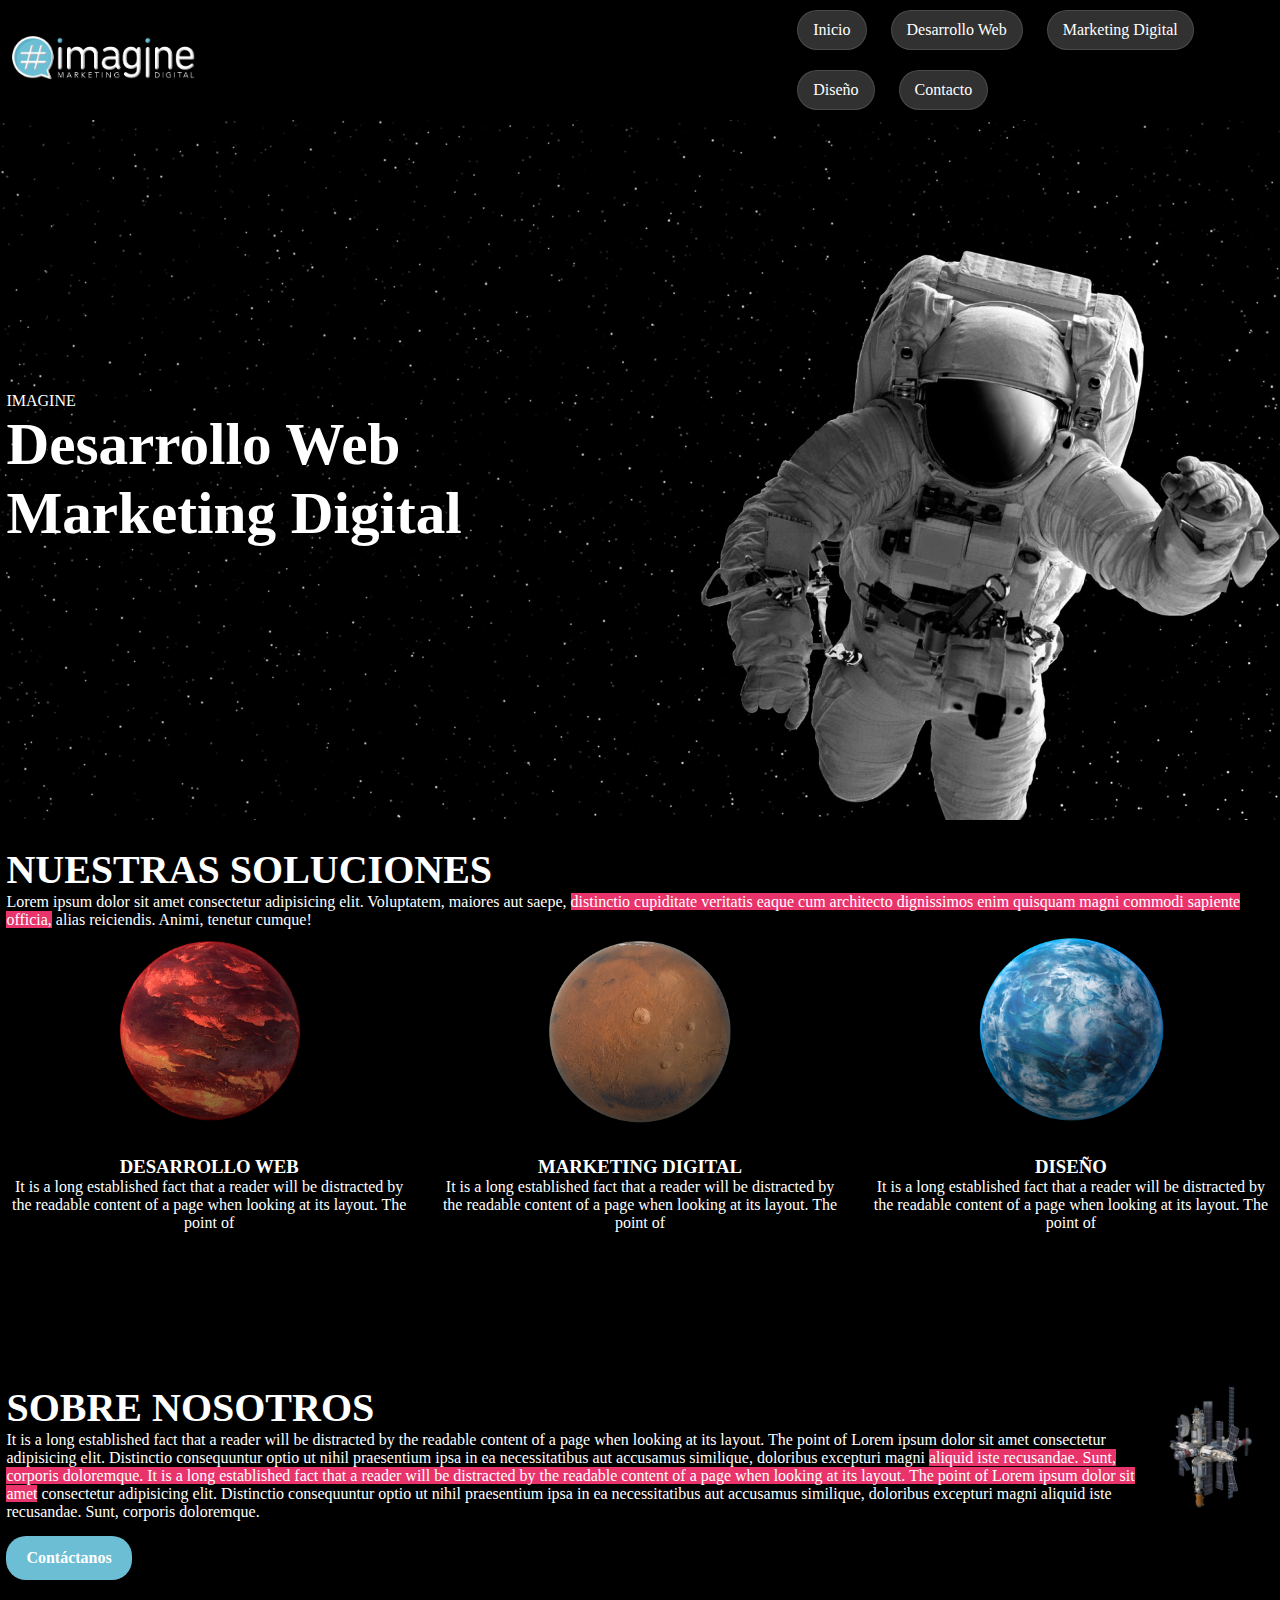
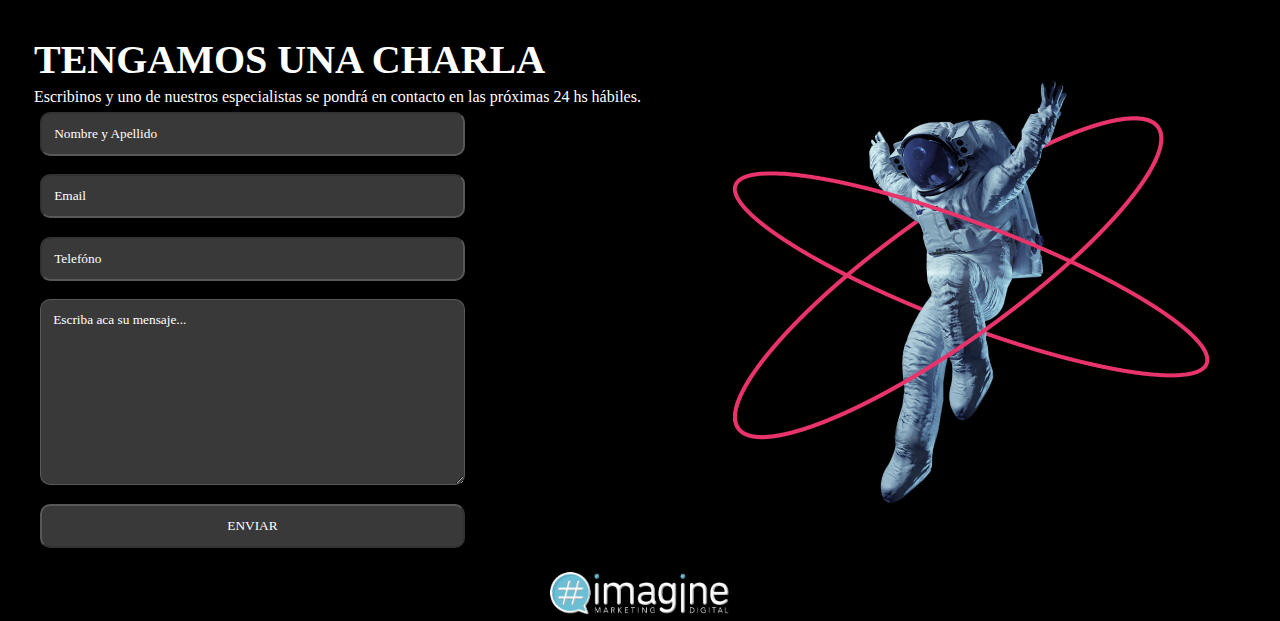
<file: index.html>
<!DOCTYPE html>
    <html lang="es">

        <head>
            <meta charset="UTF-8">
            <meta http-equiv="X-UA-Compatible" content="IE=edge">
            <meta name="viewport" content="width=device-width, initial-scale=1.0">
            <link rel="stylesheet" href="css/style.css">
            <link rel="shortcut icon" href="img/favicon.png">
            <title>Prueba</title>
        </head>
        
        <body>
            <div class="grid-container">

                <!--Header-->
                <header>
                    <div class="logo-home"> <!--Logo-->
                        <a href="index.html"><img src="img/logo.png" alt="logo" width="25%"></a>
                    </div>

                    <!--Menu de navegación-->
                    <div class="menu">
                        <nav>
                            <ul>
                                <li><a href=""> Inicio </a></li>
                                <li><a href="pages/desarrollo-web.html"> Desarrollo Web </a></li>
                                <li><a href="pages/marketing-digital.html"> Marketing Digital </a></li>
                                <li><a href="pages/diseno.html"> Diseño </a></li>
                                <li><a href="pages/contacto.html"> Contacto </a></li>               
                            </ul>
                        </nav>
                </div>
                <!-- Fin Menu de navegación-->

                </header>
                <!--Fin Header-->

                <!--Banner-->
                <section class="banner">
                    <p>IMAGINE</p>
                    <h1>Desarrollo Web</h1>
                    <h2>Marketing Digital</h2>
                </section>
                <!--Fin Banner-->

                <!--Seccion nuestras soluciones-->
                <main class="solutions">
                    <div class="row-solutions">
                        <h2>NUESTRAS SOLUCIONES</h2>
                        <p>
                            Lorem ipsum dolor sit amet consectetur adipisicing elit. Voluptatem, maiores aut saepe, <span>distinctio cupiditate veritatis eaque cum architecto dignissimos enim quisquam magni commodi sapiente officia,</span> alias reiciendis. Animi, tenetur cumque!
                        </p>
                    </div>

                    <div class="flex-solutions">
                        <div class="item-solutions"> <!--Box de soluciones-->
                            <a href="pages/desarrollo-web.html"><img src="img/img-solutions-desarrollo.png" alt="planeta rojo" width="50%"></a>
                            <h3>DESARROLLO WEB</h3>
                            <p>
                                It is a long established fact that a reader will be distracted by 
                                the readable content of a page when looking at its layout. The point of
                            </p>
                        </div>

                        <div class="item-solutions"> <!--Box de soluciones-->
                            <a href="pages/marketing-digital.html"><img src="img/img-solutions-marketing.png" alt="planeta azul" width="50%"></a>
                            <h3>MARKETING DIGITAL</h3>
                            <p>
                                It is a long established fact that a reader will be distracted by 
                                the readable content of a page when looking at its layout. The point of
                            </p>
                        </div>

                        <div class="item-solutions"> <!--Box de soluciones-->
                            <a href="pages/diseno.html"><img src="img/img-solutions-diseno.png" alt="planeta azul" width="50%"></a>
                            <h3>DISEÑO</h3>
                            <p>
                                It is a long established fact that a reader will be distracted by 
                                the readable content of a page when looking at its layout. The point of
                            </p>
                        </div>
                    </div>
                </main>
                <!--Fin nuestras soluciones-->

                <!--Sobre nosotros-->
                <section class="about">
                    <div class="text-about">  <!--Box de nosotros-->
                        <h2>SOBRE NOSOTROS</h2>
                        
                        <p>
                            It is a long established fact that a reader will be distracted by the readable content of a page when looking at its layout. The point of Lorem ipsum dolor sit amet consectetur adipisicing elit. Distinctio consequuntur optio ut nihil praesentium ipsa in ea necessitatibus aut accusamus similique, doloribus excepturi magni <span>aliquid iste recusandae. Sunt, corporis doloremque. It is a long established fact that a reader will be distracted by the readable content of a page when looking at its layout. The point of Lorem ipsum dolor sit amet</span> consectetur adipisicing elit. Distinctio consequuntur optio ut nihil praesentium ipsa in ea necessitatibus aut accusamus similique, doloribus excepturi magni aliquid iste recusandae. Sunt, corporis doloremque.
                        </p>

                        <a href="pages/contacto.html">Contáctanos</a>
                    </div>

                    <div class="img-about">                        
                        <img src="img/img-nosotros.png" alt="satelite del espacio" width="100%">
                    </div>
                </section>
                <!--Fin Sobre nosotros-->

                <!--Contacto-->
                <section class="contact"> 
                    <div class="form"> <!--Texto y Form-->

                        <h2>TENGAMOS UNA CHARLA</h2>

                        <p>
                            Escribinos y uno de nuestros especialistas se pondrá en  contacto en las próximas 24 hs hábiles.
                        </p>   

                        <form method="post" enctype="application/x-www-form-urlencoded">

                            <input type="text" name="name" id="name" placeholder="Nombre y Apellido" required>

                            <input type="email" name="email" id="email" placeholder="Email" required>

                            <input type="tel" name="phone" id="phone" placeholder="Telefóno" required>

                            <textarea name="message" id="message" cols="30" rows="10" placeholder="Escriba aca su mensaje..."></textarea>

                            <input type="submit" value="ENVIAR">
                        </form>
                    </div>

                    <div class="img-contact">                        
                        <img src="img/astro-redes.png" alt="astronauta de traje blanco saltando con uno anillos rodeandolos" width="100%">
                    </div>
                </section>
                <!--Fin de contacto-->

                <!--Footer-->
                <footer>
                    <div class="copyright">
                        <a href="index.html"><img src="img/logo.png" alt="logo" width="15%" ></a>
                    </div>
                </footer>
                <!--Fin Footer-->
            
        </div>
    </body>
</html>
</file>
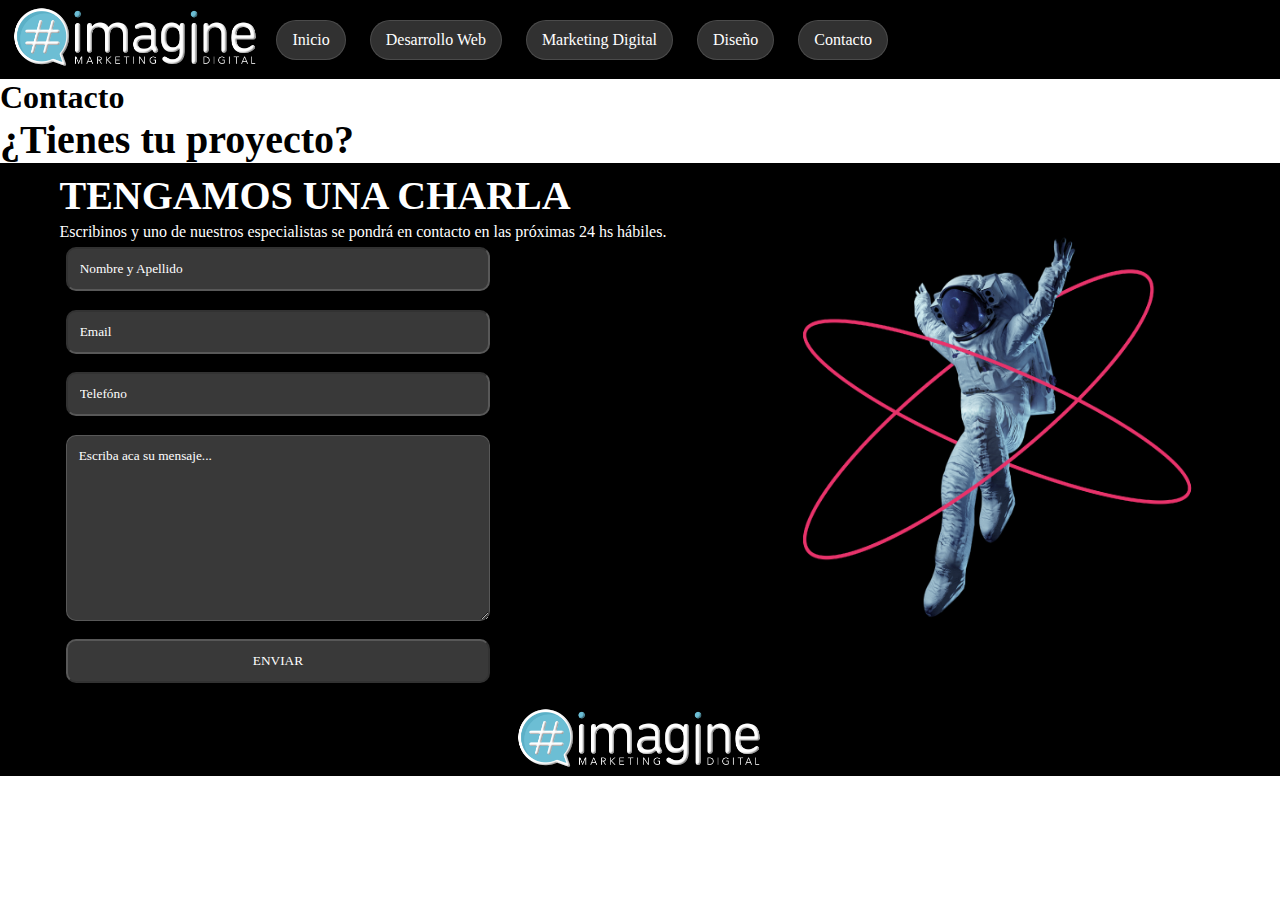
<file: pages/contacto.html>
<!DOCTYPE html>
<html lang="es">

    <head>
        <meta charset="UTF-8">
        <meta http-equiv="X-UA-Compatible" content="IE=edge">
        <meta name="viewport" content="width=device-width, initial-scale=1.0">
        <link rel="stylesheet" href="../css/style.css">
        <link rel="shortcut icon" href="../img/favicon.png">
        <title>Contacto - Imagine</title>
    </head>

    <body>
        <!--Header-->
        <header>
            <div class="logo-home">
                <a href="../index.html"><img src="../img/logo.png" alt="logo" width="260px" height="75px"></a>
            </div>

            <!--Menu de navegación-->
            <div class="menu">
                <nav>
                    <ul>
                        <li><a href="../index.html"> Inicio </a></li>
                        <li><a href="desarrollo-web.html"> Desarrollo Web </a></li>
                        <li><a href="marketing-digital.html"> Marketing Digital </a></li>
                        <li><a href="diseno.html"> Diseño </a></li>
                        <li><a href=""> Contacto </a></li>                   
        
                    </ul>
                </nav>
            </div>
            <!-- Fin Menu de navegación-->
    
        </header>
        <!--Fin Header-->

        <main>

            <!--Banner-->
            <section>
                <div class="banner-contact">
                    <h1>Contacto</h1>
                    <h2>¿Tienes tu proyecto?</h2>
                </div>
            </section>
            <!--Fin Banner-->

            <!--contacto-->
            <section>
                
            <!--Contacto-->
            <section>
                
                <div class="contact">
                    
                    <div class="form"> <!--Texto y Form-->

                        <h2>TENGAMOS UNA CHARLA</h2>

                        <p>
                            Escribinos y uno de nuestros especialistas se pondrá en  contacto en las próximas 24 hs hábiles.
                        </p>   

                        <form method="post" enctype="application/x-www-form-urlencoded">

                            <input type="text" name="name" id="name" placeholder="Nombre y Apellido" required>

                            <input type="email" name="email" id="email" placeholder="Email" required>

                            <input type="tel" name="phone" id="phone" placeholder="Telefóno" required>

                            <textarea name="message" id="message" cols="30" rows="10" placeholder="Escriba aca su mensaje..."></textarea>

                            <input type="submit" value="ENVIAR">
                        </form>
                    </div>

                    <div class="img-contact">                        
                        <img src="../img/astro-redes.png" alt="astronauta de traje blanco saltando con uno anillos rodeandolos" width="448px" height="404px">
                    </div>

                </div>
                </section>
            <!--Fin de contacto-->


        </main>

        <!--Footer-->
        <footer>
            <div class="footer">
                <a href="../index.html"><img src="../img/logo.png" alt="logo" width="260px" height="75px"></a>
            </div>
        </footer>
        <!--Fin Footer-->

    </body>

</html>
</file>
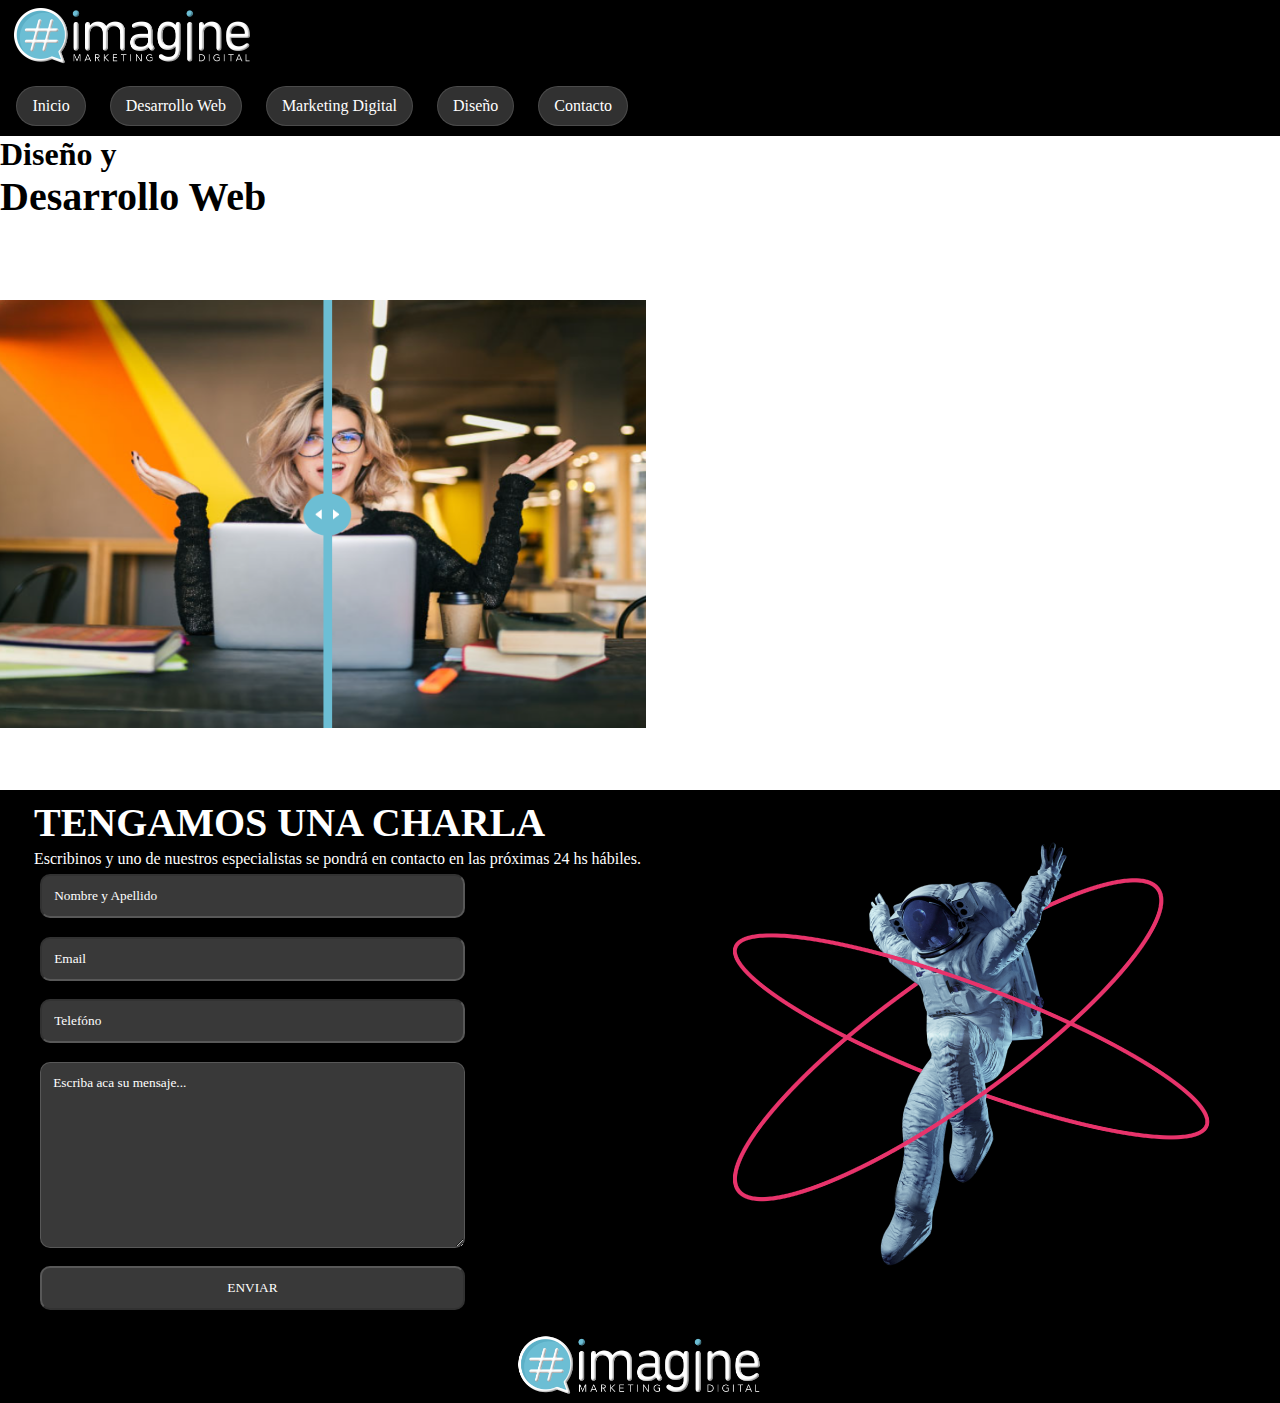
<file: pages/desarrollo-web.html>
<!DOCTYPE html>
<html lang="es">

    <head>
        <meta charset="UTF-8">
        <meta http-equiv="X-UA-Compatible" content="IE=edge">
        <meta name="viewport" content="width=device-width, initial-scale=1.0">
        <link rel="stylesheet" href="../css/style.css">
        <link rel="shortcut icon" href="../img/favicon.png">
        <title>Desarrollo Web - Imagine</title>
    </head>

    <body>
        <div class="grid-container-dw">
            <!--Header-->
            <header>
                <div class="div-header">
                    <div class="logo-home">
                        <a href="../index.html"><img src="../img/logo.png" alt="logo" width="25%"></a>
                    </div>

                    <!--Menu de navegación-->
                    <div class="menu">
                        <nav>
                            <ul>
                                <li><a href="../index.html"> Inicio </a></li>
                                <li><a href=""> Desarrollo Web </a></li>
                                <li><a href="marketing-digital.html"> Marketing Digital </a></li>
                                <li><a href="diseno.html"> Diseño </a></li>
                                <li><a href="contacto.html"> Contacto </a></li>                   
                
                            </ul>
                        </nav>
                    </div>
                    <!-- Fin Menu de navegación-->
                </div>
            </header>
            <!--Fin Header-->

            <main>

                <!--Banner-->

                <section>
                    <div class="banner-dw">
                        <h1>Diseño y</h1>
                        <h2>Desarrollo Web</h2>
                        <h3>Llevamos su negocio al siguiente nivel</h3>
                    </div>
                </section>
                <!--Fin Banner-->

                <!--Descripcion del servicio-->
                <section>
                    <div class="dev-web"> 

                        <div class="item-web"> <!--Box de texto servicio-->
                            <h3>SIN IMAGINE</h3>
                            <p>
                                It is a long established fact that a reader will be distracted by 
                                the readable content of a page when looking at its layout. The point of
                                It is a long established fact that a reader will be distracted by 
                                the readable content of a page when looking at its layout. The point of
                            </p>
                        </div>

                        <div class="item-web"> <!--Box de imagen-->
                            <img src="../img/img-dw.png" alt="chica con lentes en oficina" width="646px" height="428px"> 
                        </div>

                        <div class="item-web"> <!--Box de texto servicio-->
                            <h3>CON IMAGINE</h3>
                            <p>
                                It is a long established fact that a reader will be distracted by 
                                the readable content of a page when looking at its layout. The point of
                                It is a long established fact that a reader will be distracted by 
                                the readable content of a page when looking at its layout. The point of
                            </p>
                        </div>

                    </div>
                </section>
                <!--Fin Descripcion del servicio-->

                <!--Contacto-->
                <section>
                    
                    <div class="contact">
                        
                        <div class="form"> <!--Texto y Form-->

                            <h2>TENGAMOS UNA CHARLA</h2>

                            <p>
                                Escribinos y uno de nuestros especialistas se pondrá en  contacto en las próximas 24 hs hábiles.
                            </p>   

                            <form method="post" enctype="application/x-www-form-urlencoded">

                                <input type="text" name="name" id="name" placeholder="Nombre y Apellido" required>

                                <input type="email" name="email" id="email" placeholder="Email" required>

                                <input type="tel" name="phone" id="phone" placeholder="Telefóno" required>

                                <textarea name="message" id="message" cols="30" rows="10" placeholder="Escriba aca su mensaje..."></textarea>

                                <input type="submit" value="ENVIAR">
                            </form>
                        </div>

                        <div class="img-contact">                        
                            <img src="../img/astro-redes.png" alt="astronauta de traje blanco saltando con uno anillos rodeandolos" width="100%">
                        </div>

                    </div>
                    </section>
                <!--Fin de contacto-->

            </main>

            <!--Footer-->
            <footer>
                <div class="copyright">
                    <a href="../index.html"><img src="../img/logo.png" alt="logo" width="260px" height="75px"></a>
                </div>
            </footer>
            <!--Fin Footer-->
        </div>
    </body>

</html>
</file>
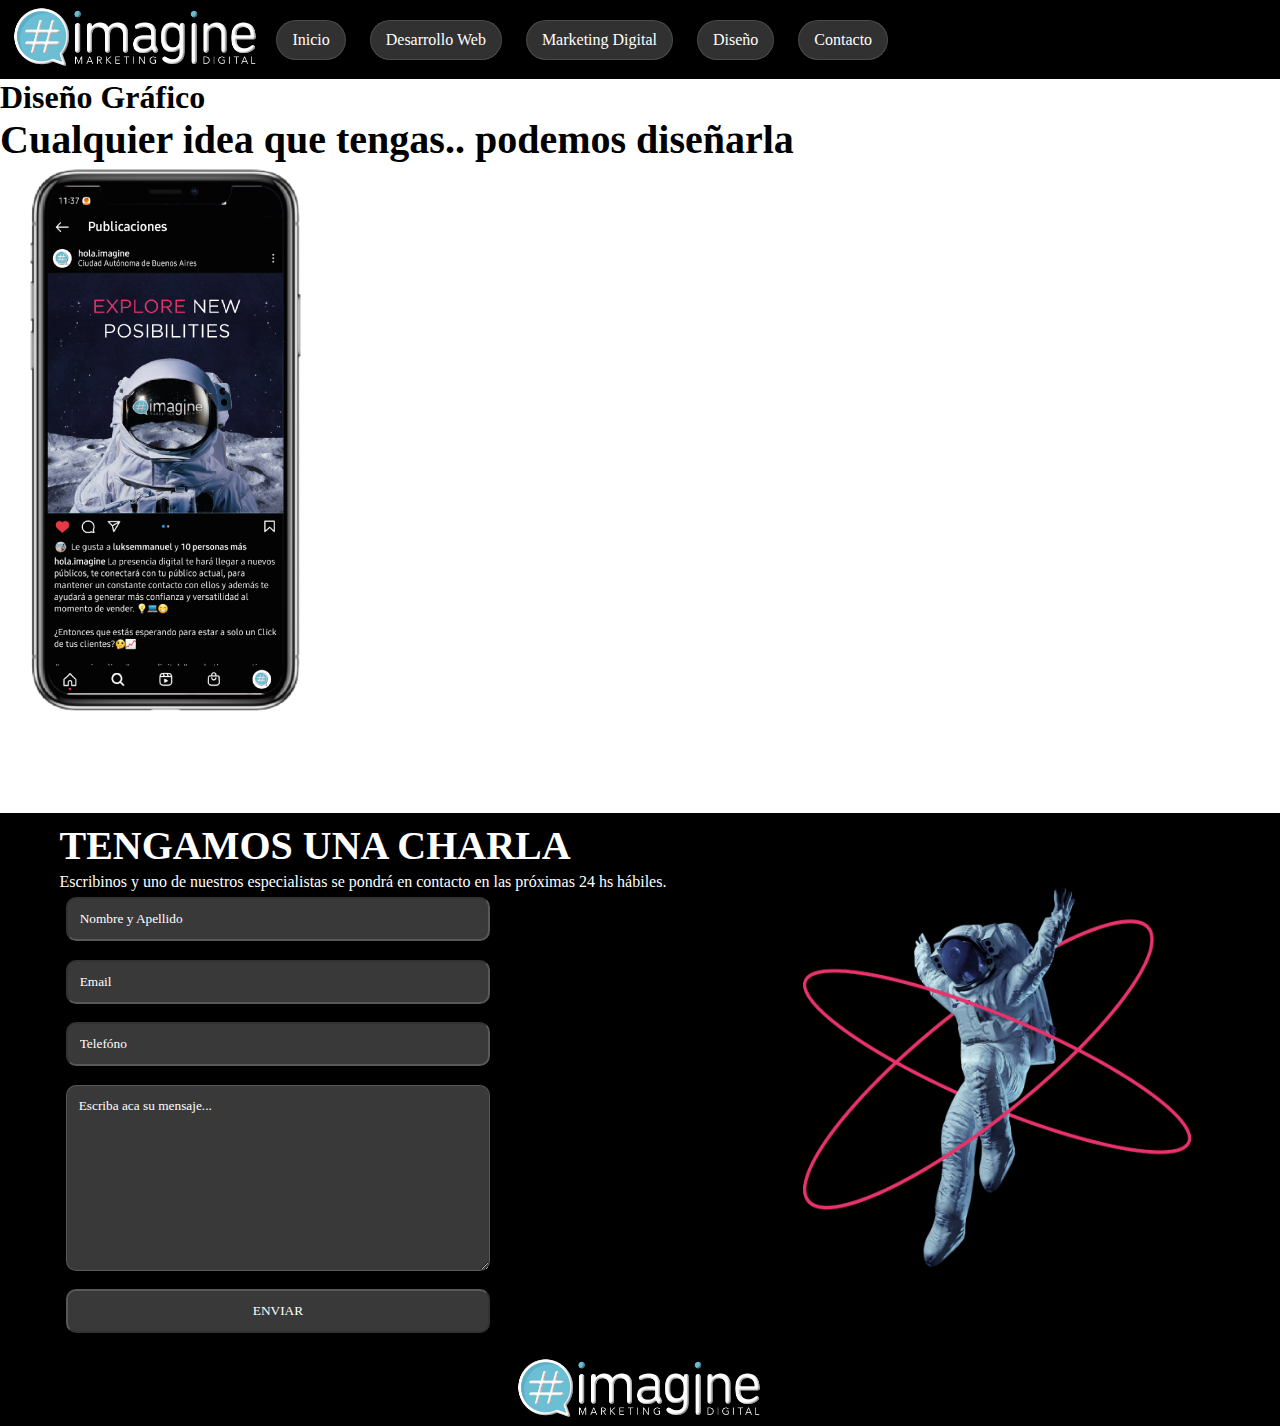
<file: pages/diseno.html>
<!DOCTYPE html>
<html lang="es">

    <head>
        <meta charset="UTF-8">
        <meta http-equiv="X-UA-Compatible" content="IE=edge">
        <meta name="viewport" content="width=device-width, initial-scale=1.0">
        <link rel="stylesheet" href="../css/style.css">
        <link rel="shortcut icon" href="../img/favicon.png">
        <title>Diseño - Imagine</title>
    </head>

    <body>
        <!--Header-->
        <header>
            <div class="logo-home">
                <a href="../index.html"><img src="../img/logo.png" alt="logo" width="260px" height="75px"></a>
            </div>

            <!--Menu de navegación-->
            <div class="menu">
                <nav>
                    <ul>
                        <li><a href="../index.html"> Inicio </a></li>
                        <li><a href="desarrollo-web.html"> Desarrollo Web </a></li>
                        <li><a href="marketing-digital.html"> Marketing Digital </a></li>
                        <li><a href=""> Diseño </a></li>
                        <li><a href="contacto.html"> Contacto </a></li>                   
        
                    </ul>
                </nav>
            </div>
            <!-- Fin Menu de navegación-->
    
        </header>
        <!--Fin Header-->

        <main>

            <!--Banner-->
            <section>
                <div class="banner-design">
                    <h1>Diseño Gráfico</h1>
                    <h2>Cualquier idea que tengas.. podemos diseñarla</h2>
                </div>
            </section>
            <!--Fin Banner-->

            <!--Descripcion del servicio-->
            <section>
                <div class="design"> 

                    <div class="design-img"> <!--Box de Imagen-->

                        <img src="../img/celu-final.png" alt="manos con planta" width="323px" height="552px"> 

                    </div>

                    <div class="item-design"> <!--Box texto-->
                        <p>
                            It is a long established fact that a reader will be distracted by 
                            the readable content of a page when looking at its layout. The point of
                            It is a long established fact that a reader will be distracted by 
                            the readable content of a page when looking at its layout. The point of
                        </p>

                        <h3>Una imagen vale mas que mil palabras</h3>

                        <p>
                            It is a long established fact that a reader will be distracted by 
                            the readable content of a page when looking at its layout. The point of
                            It is a long established fact that a reader will be distracted by 
                            the readable content of a page when looking at its layout. The point of
                        </p>
                    </div>
                    
                </div>
            </section>
            <!--Fin Descripcion del servicio-->


            <!--Contacto-->
            <section>
                
                <div class="contact">
                    
                    <div class="form"> <!--Texto y Form-->

                        <h2>TENGAMOS UNA CHARLA</h2>

                        <p>
                            Escribinos y uno de nuestros especialistas se pondrá en  contacto en las próximas 24 hs hábiles.
                        </p>   

                        <form method="post" enctype="application/x-www-form-urlencoded">

                            <input type="text" name="name" id="name" placeholder="Nombre y Apellido" required>

                            <input type="email" name="email" id="email" placeholder="Email" required>

                            <input type="tel" name="phone" id="phone" placeholder="Telefóno" required>

                            <textarea name="message" id="message" cols="30" rows="10" placeholder="Escriba aca su mensaje..."></textarea>

                            <input type="submit" value="ENVIAR">
                        </form>
                    </div>

                    <div class="img-contact">                        
                        <img src="../img/astro-redes.png" alt="astronauta de traje blanco saltando con uno anillos rodeandolos" width="448px" height="404px">
                    </div>

                </div>
                </section>
            <!--Fin de contacto-->

        </main>

        <!--Footer-->
        <footer>
            <div class="footer">
                <a href="../index.html"><img src="../img/logo.png" alt="logo" width="260px" height="75px"></a>
            </div>
        </footer>
        <!--Fin Footer-->

    </body>

</html>
</file>
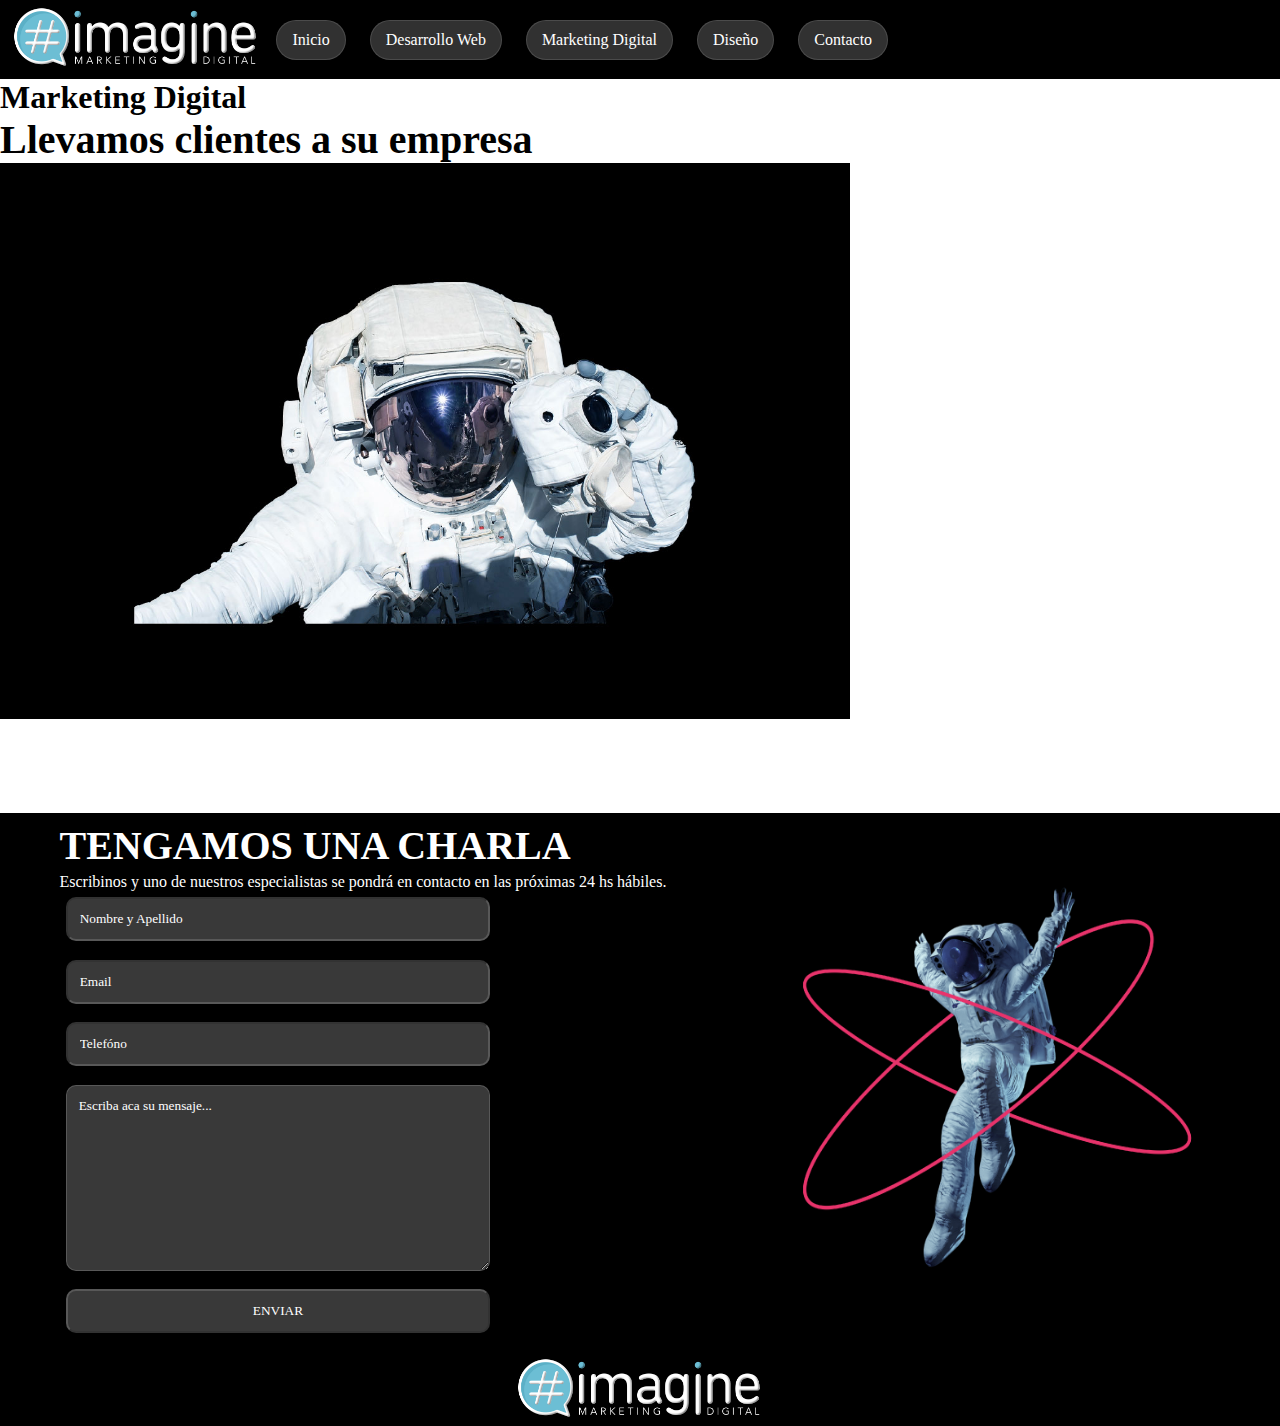
<file: pages/marketing-digital.html>
<!DOCTYPE html>
<html lang="es">

    <head>
        <meta charset="UTF-8">
        <meta http-equiv="X-UA-Compatible" content="IE=edge">
        <meta name="viewport" content="width=device-width, initial-scale=1.0">
        <link rel="stylesheet" href="../css/style.css">
        <link rel="shortcut icon" href="../img/favicon.png">
        <title>Marketing Digital - Imagine</title>
    </head>

    <body>
        <!--Header-->
        <header>
            <div class="logo-home">
                <a href="../index.html"><img src="../img/logo.png" alt="logo" width="260px" height="75px"></a>
            </div>

            <!--Menu de navegación-->
            <div class="menu">
                <nav>
                    <ul>
                        <li><a href="../index.html"> Inicio </a></li>
                        <li><a href="desarrollo-web.html"> Desarrollo Web </a></li>
                        <li><a href=""> Marketing Digital </a></li>
                        <li><a href="diseno.html"> Diseño </a></li>
                        <li><a href="contacto.html"> Contacto </a></li>                   
        
                    </ul>
                </nav>
            </div>
            <!-- Fin Menu de navegación-->
    
        </header>
        <!--Fin Header-->

        <main>

            <!--Banner-->
            <section>
                <div class="banner-mkt">
                    <h1>Marketing Digital</h1>
                    <h2>Llevamos clientes a su empresa</h2>
                </div>
            </section>
            <!--Fin Banner-->

            <!--Descripcion del servicio-->
            <section>
                <div class="mkt-dig"> 

                    <div class="mkt-img"> <!--Box de Imagen-->

                        <img src="../img/astro-mkt.jpg" alt="astronauta con camara" width="850px" height="556px"> 

                    </div>

                    <div class="item-mkt">
                        <p>
                            It is a long established fact that a reader will be distracted by 
                            the readable content of a page when looking at its layout. The point of
                            It is a long established fact that a reader will be distracted by 
                            the readable content of a page when looking at its layout. The point of
                            It is a long established fact that a reader will be distracted by 
                            the readable content of a page when looking at its layout. The point of
                            It is a long established fact that a reader will be distracted by 
                            the readable content of a page when looking at its layout. The point
                        </p>

                        <p>
                            It is a long established fact that a reader will be distracted by 
                            the readable content of a page when looking at its layout. The point of
                            It is a long established fact that a reader will be distracted by 
                            the readable content of a page when looking at its layout. The point of
                        </p>
                    </div>
                    
                </div>
            </section>
            <!--Fin Descripcion del servicio-->

            <!--Contacto-->
            <section>
                
                <div class="contact">
                    
                    <div class="form"> <!--Texto y Form-->

                        <h2>TENGAMOS UNA CHARLA</h2>

                        <p>
                            Escribinos y uno de nuestros especialistas se pondrá en  contacto en las próximas 24 hs hábiles.
                        </p>   

                        <form method="post" enctype="application/x-www-form-urlencoded">

                            <input type="text" name="name" id="name" placeholder="Nombre y Apellido" required>

                            <input type="email" name="email" id="email" placeholder="Email" required>

                            <input type="tel" name="phone" id="phone" placeholder="Telefóno" required>

                            <textarea name="message" id="message" cols="30" rows="10" placeholder="Escriba aca su mensaje..."></textarea>

                            <input type="submit" value="ENVIAR">
                        </form>
                    </div>

                    <div class="img-contact">                        
                        <img src="../img/astro-redes.png" alt="astronauta de traje blanco saltando con uno anillos rodeandolos" width="448px" height="404px">
                    </div>

                </div>
                </section>
            <!--Fin de contacto-->

        </main>

        <!--Footer-->
        <footer>
            <div class="footer">
                <a href="../index.html"><img src="../img/logo.png" alt="logo" width="260px" height="75px"></a>
            </div>
        </footer>
        <!--Fin Footer-->

    </body>

</html>
</file>
<file: css/style.css>
/* ----------RESET---------- */
* {
    margin: 0;
    padding: 0;
    box-sizing: border-box;
    font-family: Nunito;
}

p {
    font-size: 1rem;
}

h2 {
    font-size: 2.5rem;
}

header, .banner, .solutions, .about, .contact {
    padding-left: 0.5%;
    padding-right: 0.5%;
}

/* ----------LAYOUT---------- */

.grid-container {

    display: grid;
    grid-template-columns: 1fr;
    grid-template-rows: 0.1fr 1.3fr 1fr repeat(2, 0.5fr) 0.1fr;
    gap: 0px 0px;
    grid-template-areas:"header"
                        "banner"
                        "solutions"
                        "about"
                        "contact"
                        "footer";
}

/* ----------HEADER---------- */

header {
    background-color: black;
    grid-area: header;
    display: flex;

    align-items: center;
}

.menu li{
    display: inline;
}

.menu a {
    color: white;
    border: rgba(106, 105, 105, 0.466) 1px solid;
    padding: 10px 15px;
    margin: 10px;
    text-decoration: none;
    display: inline-block;
    background-color: rgba(106, 105, 105, 0.466);
    border-radius: 20px;
}

/* ----------INDEX---------- */

/* BANNER */

.banner {
    grid-area: banner;
    display: flex;
    background-image: url(../img/home-banner.jpg);
    background-size: cover;
    flex-flow: column wrap;
    justify-content: center;
}

.banner h1, .banner h2 {
    color: white;
    font-size: 3.7rem;
}

.banner p {
    color: white;
}

/* FIN BANNER */

/* NUESTRAS SOLUCIONES */

.solutions {
    background-color: black;
    grid-area: solutions;
    padding-top: 2%;
    padding-bottom: 2%;
}

.solutions h2, h3, p{
    color: white;
}

.row-solutions span {
    background-color: #e8336b;
}

.flex-solutions {
    display: flex;
    gap: 2%;
}

.flex-solutions h3 {
    text-align: center;
}

.flex-solutions p {
    text-align: center;
}

.item-solutions img {
    padding-bottom: 25px;
    display: block;
    margin: auto;
}

/* FIN NUESTRAS SOLUCIONES */

/* SOBRE NOSOTROS */

.about {
    background-color: black;
    grid-area: about;
    display: flex;
    padding-top: 2%;
    padding-bottom: 2%
}

.about h2, p, a {
    color: white;
}

.about span {
    background-color: #e8336b;
}

.about a {
    padding: 13px 20px;
    border-radius: 20px;
    color: white;
    text-decoration: none;
    font-weight: 600;
    display: inline-block;
    margin-top: 15px;
    background-color: #6cbed4;
}

/* FIN SOBRE NOSOTROS */

/* CONTACTO */

.contact {
    background-color: black;
    grid-area: contact;
    display: flex;
    justify-content: space-around;
    align-items: center;
}

.contact h2, p {
    color: white;
}

.contact p {
    margin-top: 0.7%;
    margin-bottom: 0.7%;
}

.form {
    margin-top: 0.7%
}

.form p {
    margin-bottom: 0.7%;
}

input {
    display: block;
    padding: 2%;
    margin: 1% 1% 3%;
    width: 70%;
    border-radius: 10px;
    background-color: rgba(128, 128, 128, 0.447);
    border-color: rgba(128, 128, 128, 0.447);
    color: white;
}

textarea {
    display: block;
    padding: 2%;
    margin: 1% 1% 3%;
    width: 70%;
    border-radius: 10px;
    background-color: rgba(128, 128, 128, 0.447);
    border-color: rgba(128, 128, 128, 0.447);

}

.form ::placeholder {
    color: white;
}

/* FIN CONTACTO */

/* FOOTER */

footer {
    background-color: black;
    grid-area: footer;
}

footer img {
    display: block;
    margin: auto;
}
</file>
